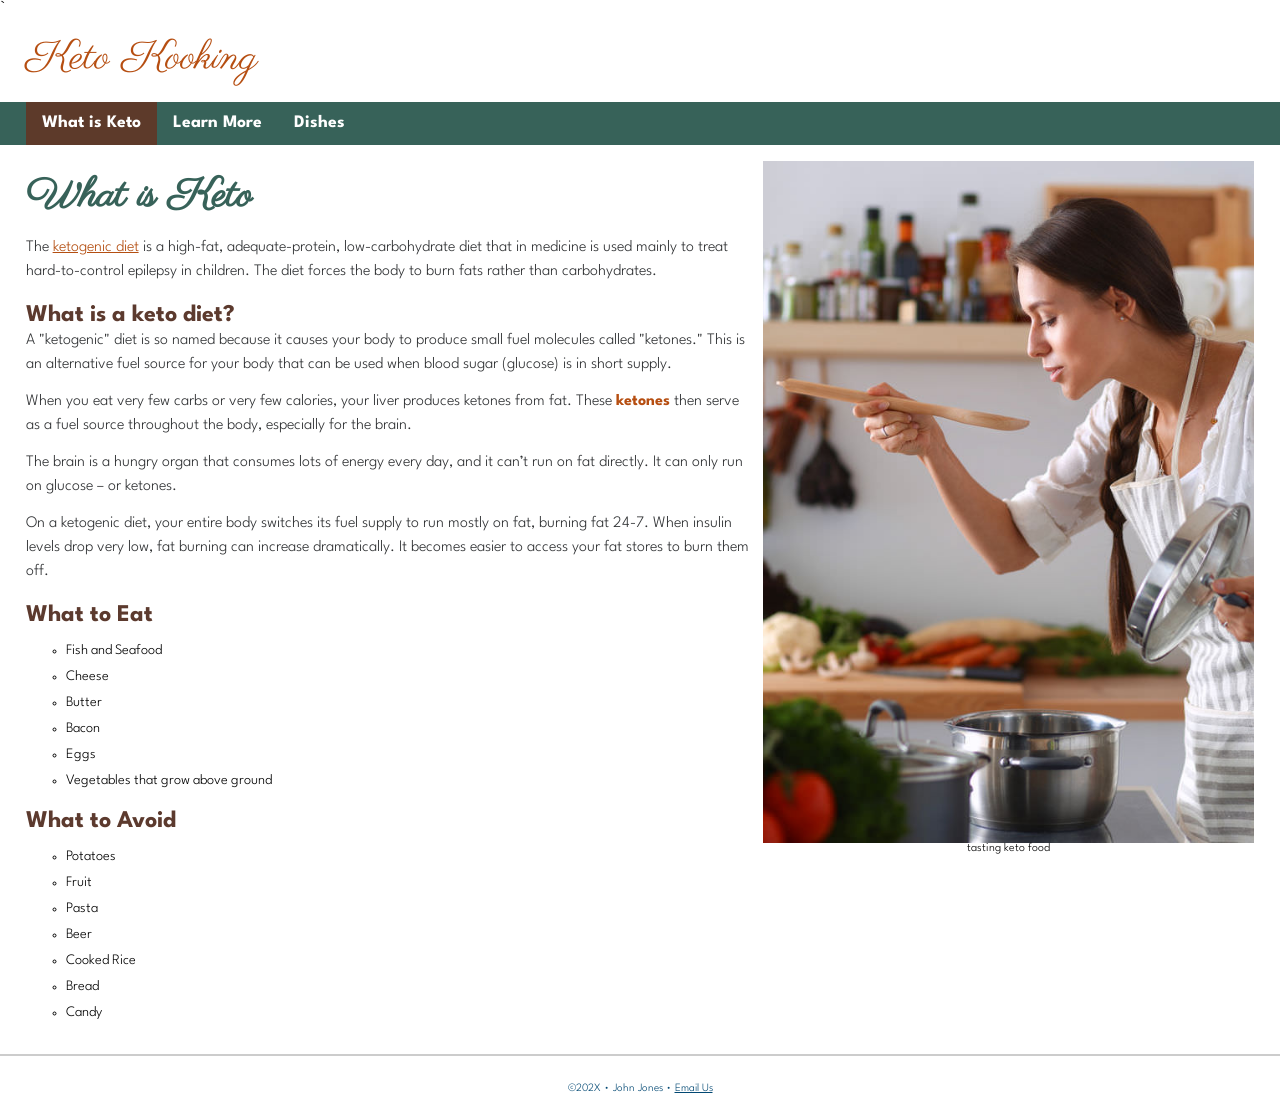
<file: index.html>
`<!doctype html>
<html lang="en">

<head>
    <meta name="description" content="Learn about the many benefits of the ketogenic diet." />

    <meta name="viewport" content="width=device-width, initial-scale=1">

    <link href="https://fonts.googleapis.com/css2?family=Parisienne&family=Spartan:wght@300&display=swap"
        rel="stylesheet">

    <link rel="stylesheet" href="keto.css">

    <meta charset="UTF-8">
    <title>Keto Kooking</title>
</head>

<body>
    <!-- start the page header -->
    <header>
        <span>Keto Kooking</span>
    </header>

    <!-- start the page navigation -->
    <nav>
        <ul>
            <li class="active"><a href="index.html">What is Keto</a></li>
            <li><a href="#">Learn More</a></li>
            <li><a href="dishes.html">Dishes</a></li>

        </ul>
    </nav>

    <!-- start the page main -->
    <main>


<figure class="wrapped">
    
    <img src="images/taste_food.jpg" alt="tasting keto food"width="400" height="555"> 
    <figcaption>tasting keto food</figcaption>
</figure>


        <h1>What is Keto</h1>
        <p>The <a href="https://en.wikipedia.org/wiki/Ketogenic_diet" target="_blank" rel="noopener">ketogenic diet</a>
            is a high-fat, adequate-protein, low-carbohydrate diet that in medicine is used mainly to treat
            hard-to-control epilepsy in children. The diet forces the body to burn fats rather than carbohydrates.</p>

        <h2>What is a keto diet?</h2>
        <p>A "ketogenic" diet is so named because it causes your body to produce small fuel molecules called "ketones."
            This is an alternative fuel source for your body that can be used when blood sugar (glucose) is in short
            supply.</p>

        <p>When you eat very few carbs or very few calories, your liver produces ketones from fat. These
            <strong>ketones</strong> then serve as a fuel source throughout the body, especially for the brain.</p>

        <p>The brain is a hungry organ that consumes lots of energy every day, and it can’t run on fat directly. It can
            only run on glucose – or ketones.</p>

        <p>On a ketogenic diet, your entire body switches its fuel supply to run mostly on fat, burning fat 24-7. When
            insulin levels drop very low, fat burning can increase dramatically. It becomes easier to access your fat
            stores to burn them off.</p>

        <h2>What to Eat</h2>
        <ul>
            <li>Fish and Seafood</li>
            <li>Cheese</li>
            <li>Butter</li>
            <li>Bacon</li>
            <li>Eggs</li>
            <li>Vegetables that grow above ground</li>
        </ul>

        <h2>What to Avoid</h2>
        <ul>
            <li>Potatoes</li>
            <li>Fruit</li>
            <li>Pasta</li>
            <li>Beer</li>
            <li>Cooked Rice</li>
            <li>Bread</li>
            <li>Candy</li>
        </ul>

    </main>

    <!-- start the page footer -->
    <footer>
        <p>&copy;202X &bull; John Jones &bull; <a href="mailto:zen@gmail.com">Email Us</a> </p>
    </footer>
</body>

</html>
</file>
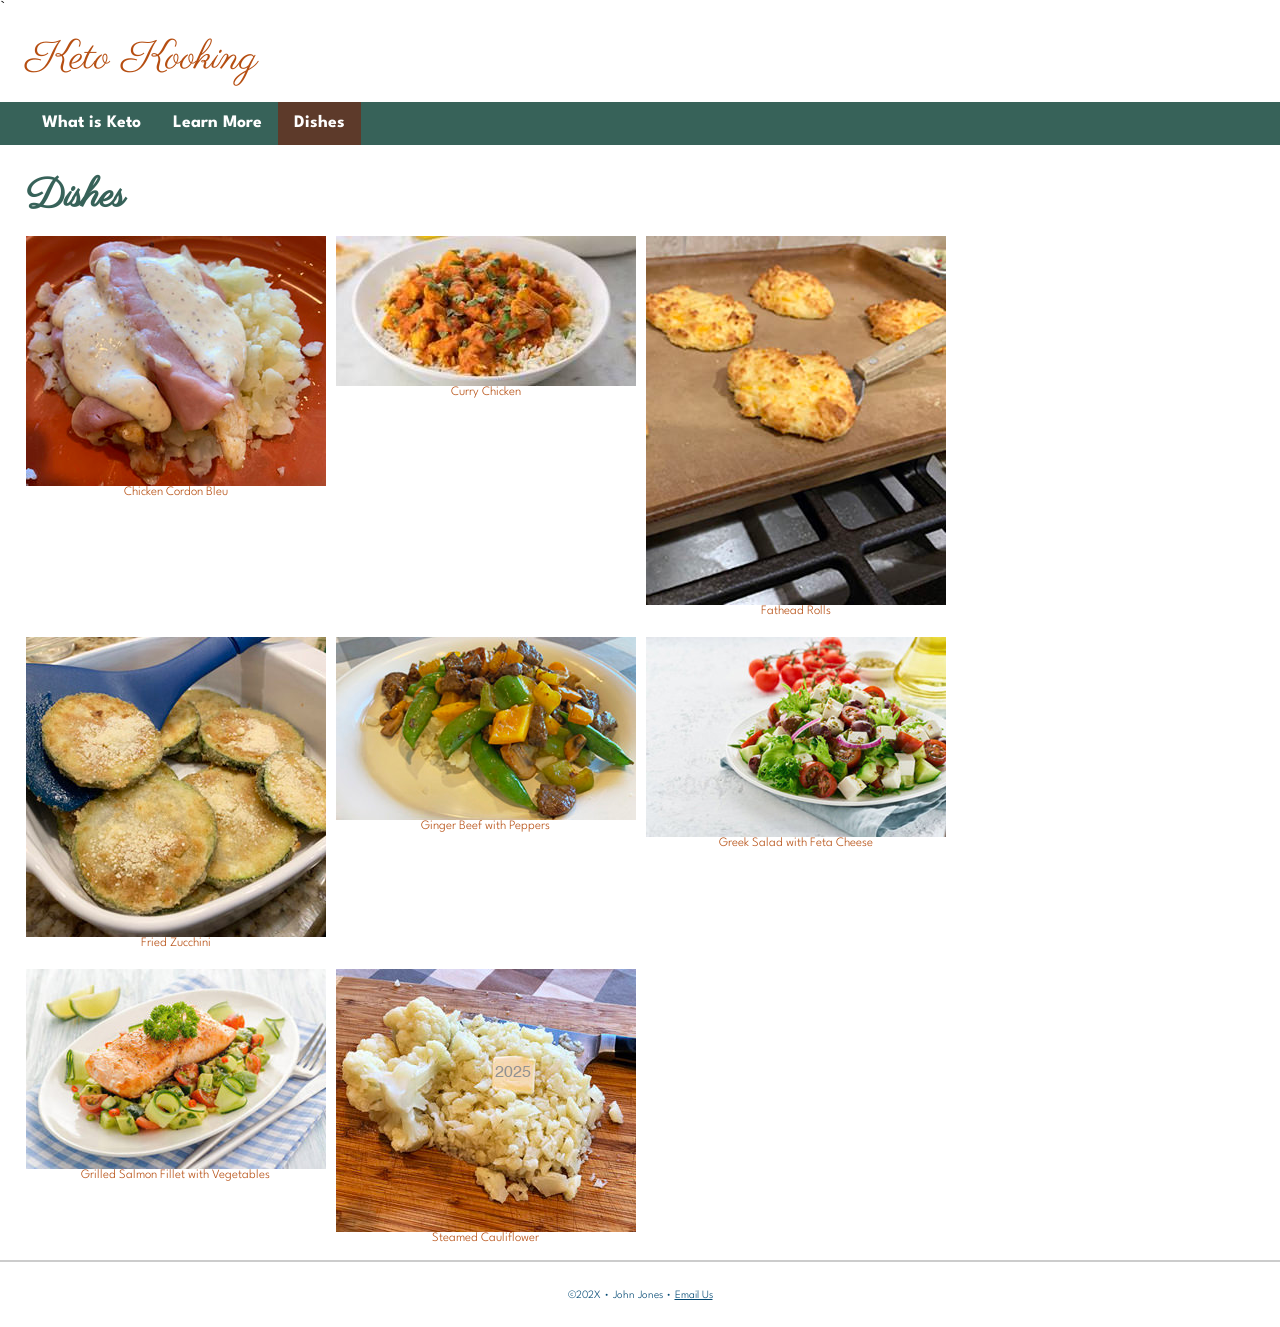
<file: dishes.html>
`
<!doctype html>
<html lang="en">

<head>
    <meta name="description" content="Learn about the many benefits of the ketogenic diet." />

    <meta name="viewport" content="width=device-width, initial-scale=1">

    <link href="https://fonts.googleapis.com/css2?family=Parisienne&family=Spartan:wght@300&display=swap"
        rel="stylesheet">

    <link rel="stylesheet" href="keto.css">

    <meta charset="UTF-8">
    <title>Keto Kooking</title>
</head>

<body>
    <!-- start the page header -->
    <header>
        <span>Keto Kooking</span>
    </header>

    <!-- start the page navigation -->
    <nav>
        <ul>
            <li><a href="index.html">What is Keto</a></li>
            <li><a href="#">Learn More</a></li>
            <li class="active"><a href="dishes.html">Dishes</a></li>

        </ul>
    </nav>

    <!-- start the page main -->
    <main>
        <h1>Dishes</h1>
        <div class="gallery">
            <figure>
                <img src="images/chicken_cordon_bleu.jpg" alt="Chicken Cordon Bleu" width="300" height="250"
                    loading="lazy">
                <figcaption>Chicken Cordon Bleu</figcaption>
            </figure>

            <figure>
                <img src="images/curry_chicken.jpg" alt="Curry Chicken" width="300" height="150" loading="lazy">
                <figcaption>Curry Chicken</figcaption>
            </figure>

            <figure>
                <img src="images/fathead_rolls.jpg" alt="Fathead Rolls" width="300" height="369" loading="lazy">
                <figcaption>Fathead Rolls</figcaption>
            </figure>

            <figure>
                <img src="images/fried_zucchini.jpg" alt="Fried Zucchini" width="300" height="300" loading="lazy">
                <figcaption>Fried Zucchini</figcaption>
            </figure>

            <figure>
                <img src="images/ginger_beef_with_peppers.jpg" alt="Ginger Beef with Peppers" width="300" height="183"
                    loading="lazy">
                <figcaption>Ginger Beef with Peppers</figcaption>
            </figure>

            <figure>
                <img src="images/greek_salad_with_feta_cheese.jpg" alt="Greek Salad with Feta Cheese" width="300"
                    height="200" loading="lazy">
                <figcaption>Greek Salad with Feta Cheese</figcaption>
            </figure>

            <figure>
                <img src="images/grilled_salmon_fillet_with_vegetables.jpg" alt="Grilled Salmon Fillet with Vegetables"
                    width="300" height="200" loading="lazy">
                <figcaption>Grilled Salmon Fillet with Vegetables</figcaption>
            </figure>
            <figure>
                <img src="images/steamed_cauliflower.jpg" alt="Steamed Cauliflower" width="300" height="263"
                    loading="lazy">
                <figcaption>Steamed Cauliflower</figcaption>
            </figure>
        </div>

    </main>

    <!-- start the page footer -->
    <footer>
        <p>&copy;202X &bull; John Jones &bull; <a href="mailto:zen@gmail.com">Email Us</a> </p>
    </footer>
</body>

</html>
</file>
<file: keto.css>
body {
    font-family: 'Spartan', sans-serif;
    font-weight: 300;
    margin: 0;
    font-size: 16px;
}
/* header stuff here */
header {
    font-family: 'Parisienne', cursive; 
    padding: 1rem 2vw;
}
header span {
    margin: 0;
    color: #b64e11;
    font-size: 2.5rem;
}
header p {
    font-family: 'Spartan', sans-serif;
    margin: 0;
    color: #b64e11;
    font-size: 1.22rem;
}

/* navigation stuff here */
nav {
    background-color: #376259;
}
nav ul {
    margin: 0;
    padding: 0 2vw;
    list-style-type: none;
    display: flex;
}
nav a {
    display: block;
    padding: .83rem 1rem;
    font-size: 1.1rem;
    text-decoration: none;
    color: #ffffff;
    font-weight: 700;
}

nav .active a {
    background-color: #5d3a2a;
    color: #ffffff;
}
nav a:hover {
    background-color: #222;
}


/* main stuff here */
main {
    padding: 1rem 2vw;
}

main h1 {
    font-family: 'Parisienne', cursive;
    color: #376259;
    font-size: 2.5rem;
    margin: .5rem 0 .8rem 0;
}
main h2 {
    color: #5c3a2e;
    margin-bottom: .2rem;
}
main p {
    color: #2f3133;
    margin: 0 0 .8rem 0;
    line-height: 150%;
}

main ol {
    background-color: #eaeaea;
}
main dl dt {
    color: #f20519;
    font-weight: 700;
}
main dl dd {
    color: #024873;
    font-size: .9rem;
}
main ul {
    list-style-type: circle;
}
main ul li {
    line-height: 125%;
    margin-bottom: .5rem;
    font-size: .9rem;
}
main strong {
    color: #b64e11;
}

main a {
    color: #b44f12;
}
main a:hover {
    background-color:#eee;
}

/* footer stuff here */
figure.wrapped{ 
    margin: 0 0 0 10px;
    width: 40%;
float: right;
}
figure.wrapped img{
  width: 100%;  
  height: auto;
}

figure.wrapped figcaption{
    text-align: center;
    font-size: .75rem;
}


div.gallery{

    display: flex;
    flex-wrap: wrap;

gap: 20px 10px;
}

div.gallery figure{
margin: 0;
}


div.gallery figcaption{
    text-align: center;
    font-size: .8rem;
    color: #b64e11;
}


footer {
    border-top: solid #ccc 2px;
    text-align: center;
    color: #024873;
    font-size: .7rem;
    padding: 1rem 0;
}
footer a {
    color: #024873;
}
</file>
